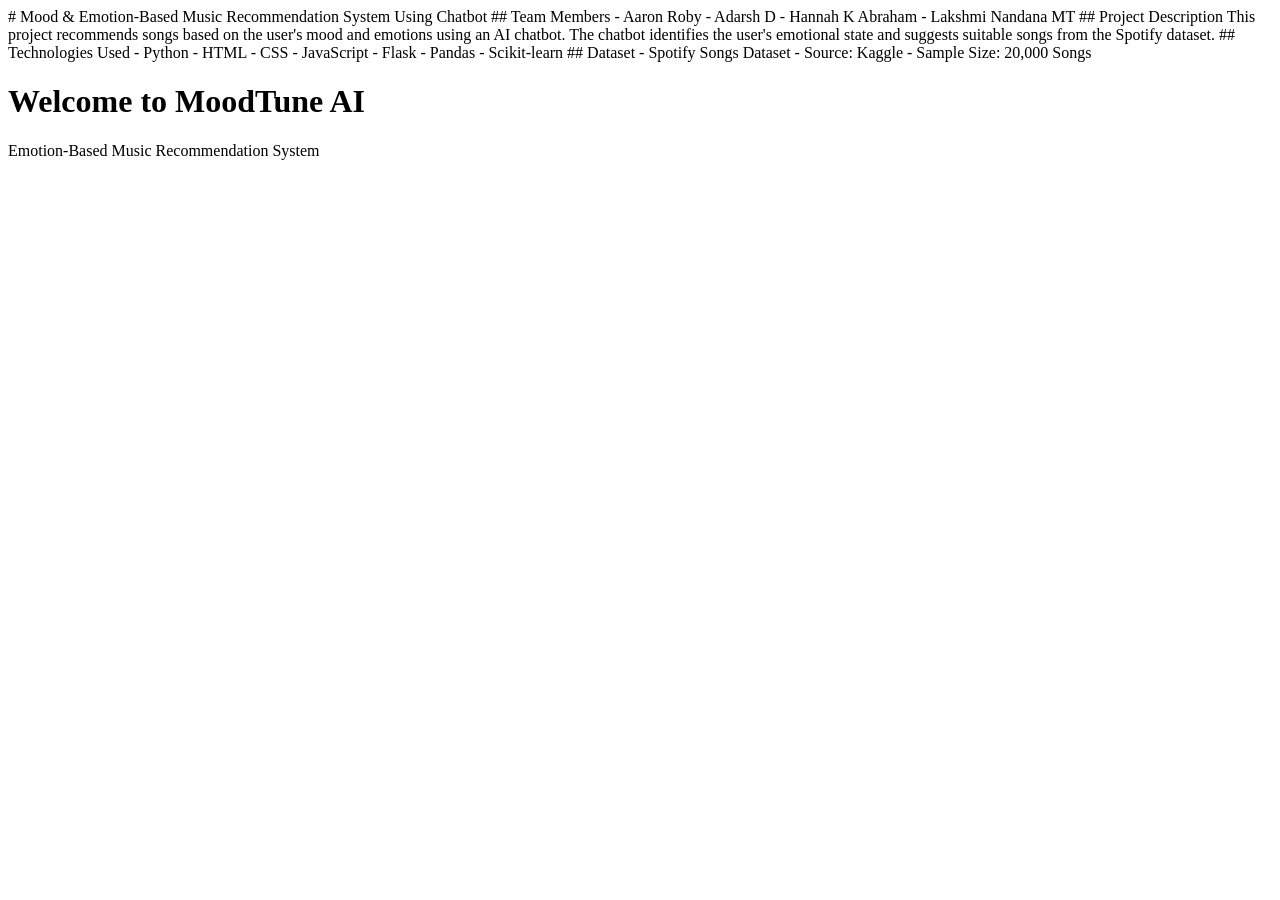
<file: templates/index.html>
# Mood & Emotion-Based Music Recommendation System Using Chatbot

## Team Members
- Aaron Roby
- Adarsh D
- Hannah K Abraham
- Lakshmi Nandana MT

## Project Description
This project recommends songs based on the user's mood and emotions using an AI chatbot. The chatbot identifies the user's emotional state and suggests suitable songs from the Spotify dataset.

## Technologies Used
- Python
- HTML
- CSS
- JavaScript
- Flask
- Pandas
- Scikit-learn

## Dataset
- Spotify Songs Dataset
- Source: Kaggle
- Sample Size: 20,000 Songs
<!DOCTYPE html>
<html lang="en">
<head>
    <meta charset="UTF-8">
    <meta name="viewport" content="width=device-width, initial-scale=1.0">
    <title>MoodTune AI</title>
</head>
<body>
    <h1>Welcome to MoodTune AI</h1>
    <p>Emotion-Based Music Recommendation System</p>
</body>
</html>
</file>
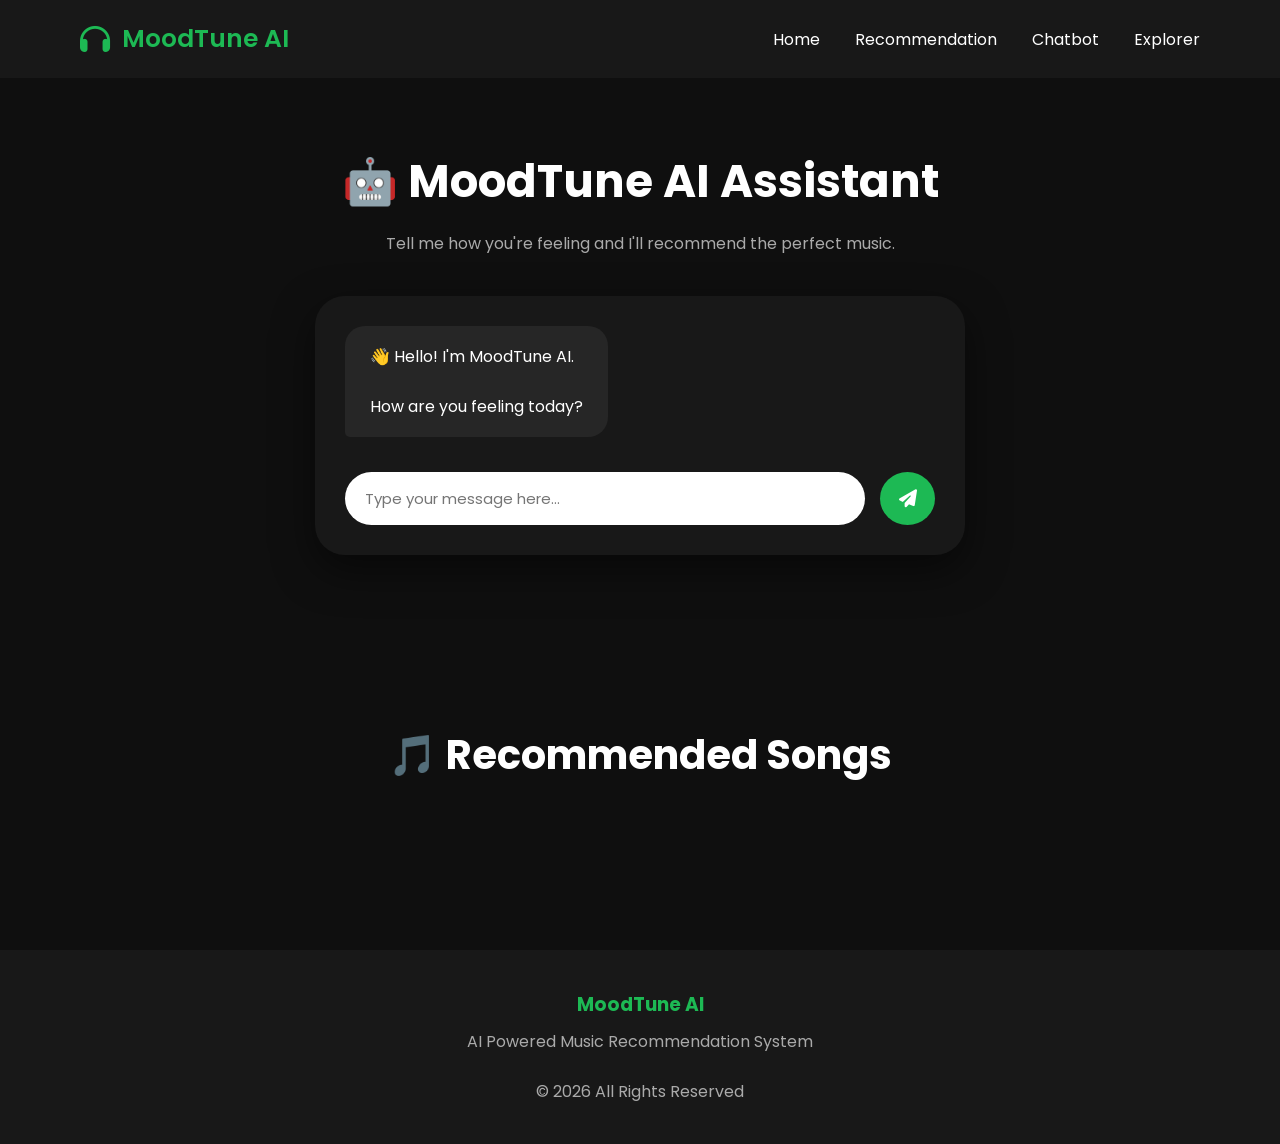
<file: frontend/chatbot.html>
<!DOCTYPE html>
<html lang="en">

<head>

    <meta charset="UTF-8">
    <meta name="viewport" content="width=device-width, initial-scale=1.0">

    <title>MoodTune AI - Chatbot</title>

    <!-- Google Font -->
    <link href="https://fonts.googleapis.com/css2?family=Poppins:wght@300;400;500;600;700&display=swap"
        rel="stylesheet">

    <!-- Font Awesome -->
    <link rel="stylesheet"
        href="https://cdnjs.cloudflare.com/ajax/libs/font-awesome/6.6.0/css/all.min.css">

    <!-- Cache-Control -->
    <meta http-equiv="Cache-Control" content="no-cache, no-store, must-revalidate">
    <meta http-equiv="Pragma" content="no-cache">
    <meta http-equiv="Expires" content="0">

    <!-- CSS -->
    <link rel="stylesheet" href="css/chatbot.css?v=2.0">

</head>

<body>

    <!-- ================= NAVBAR ================= -->

    <nav>

        <div class="logo">
            <i class="fa-solid fa-headphones"></i>
            <span>MoodTune AI</span>
        </div>

        <ul>
            <li><a href="index.html">Home</a></li>
            <li><a href="recommendation.html">Recommendation</a></li>
            <li><a href="chatbot.html" class="active">Chatbot</a></li>
            <li><a href="explorer.html">Explorer</a></li>
        </ul>

    </nav>

    <!-- ================= CHATBOT ================= -->

    <section class="chat-section">

        <h1>🤖 MoodTune AI Assistant</h1>

        <p>
            Tell me how you're feeling and I'll recommend the perfect music.
        </p>

        <div class="chat-container">

            <!-- Chat Messages -->
            <div class="messages" id="messages">

                <div class="bot-message">
                    👋 Hello! I'm MoodTune AI.
                    <br><br>
                    How are you feeling today?
                </div>

            </div>

            <!-- Mood Option Buttons -->
            <div class="options" id="optionButtons" style="display:none;">

                <button onclick="showSongs('Match My Mood')">
                    🎵 Match My Mood
                </button>

                <button onclick="showSongs('Cheer Me Up')">
                    🌈 Cheer Me Up
                </button>

                <button onclick="showSongs('Help Me Relax')">
                    😌 Help Me Relax
                </button>

            </div>

            <!-- Chat Input -->
            <div class="chat-input">

                <input
                    type="text"
                    id="messageInput"
                    placeholder="Type your message here...">

                <button id="sendBtn">
                    <i class="fa-solid fa-paper-plane"></i>
                </button>

            </div>

        </div>

    </section>

    <!-- ================= SONG RECOMMENDATIONS ================= -->

    <section class="suggestions">

        <h2>🎵 Recommended Songs</h2>

        <div class="song-container" id="songContainer">

            <!-- JavaScript will insert recommendation cards here -->

        </div>

    </section>

    <!-- ================= FOOTER ================= -->

    <footer>

        <h3>MoodTune AI</h3>

        <p>
            AI Powered Music Recommendation System
        </p>

        <br>

        <p>
            © 2026 All Rights Reserved
        </p>

    </footer>

    <!-- JavaScript -->
    <script src="js/chatbot.js?v=2.0"></script>

</body>

</html>
</file>
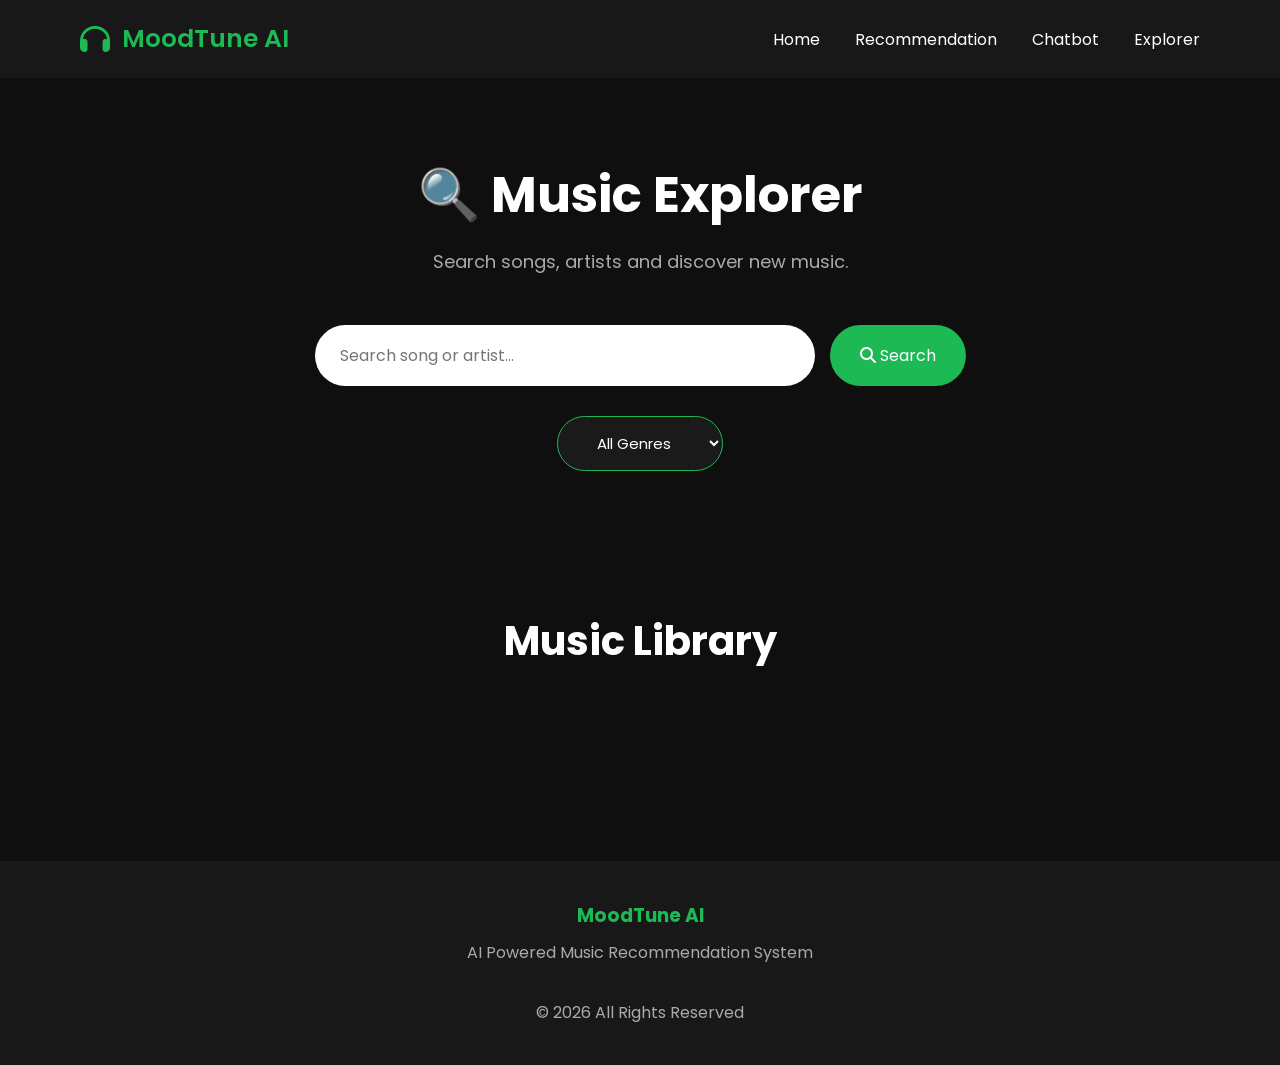
<file: frontend/explorer.html>
<!DOCTYPE html>
<html lang="en">

<head>

    <meta charset="UTF-8">
    <meta name="viewport" content="width=device-width, initial-scale=1.0">

    <title>MoodTune AI - Explorer</title>

    <!-- Google Font -->
    <link href="https://fonts.googleapis.com/css2?family=Poppins:wght@300;400;500;600;700&display=swap"
        rel="stylesheet">

    <!-- Font Awesome -->
    <link rel="stylesheet"
        href="https://cdnjs.cloudflare.com/ajax/libs/font-awesome/6.6.0/css/all.min.css">

    <!-- CSS -->
    <link rel="stylesheet" href="css/explorer.css">

</head>

<body>

    <!-- ================= NAVBAR ================= -->

    <nav>

        <div class="logo">

            <i class="fa-solid fa-headphones"></i>

            <span>MoodTune AI</span>

        </div>

        <ul>

            <li><a href="index.html">Home</a></li>

            <li><a href="recommendation.html">Recommendation</a></li>

            <li><a href="chatbot.html">Chatbot</a></li>

            <li><a href="explorer.html" class="active">Explorer</a></li>

        </ul>

    </nav>

    <!-- ================= EXPLORER ================= -->

    <section class="explorer">

        <h1>

            🔍 Music Explorer

        </h1>

        <p>

            Search songs, artists and discover new music.

        </p>

        <div class="search-area">

            <input
                type="text"
                id="searchInput"
                placeholder="Search song or artist...">

            <button id="searchBtn">

                <i class="fa-solid fa-search"></i>

                Search

            </button>

        </div>

        <!-- Filters -->

        <div class="filters">

            <select id="genreFilter">

                <option value="">All Genres</option>

            </select>

        </div>

    </section>

    <!-- ================= RESULTS ================= -->

    <section class="explore-results">

        <h2>

            Music Library

        </h2>

        <div
            class="music-grid"
            id="musicGrid">

            <!-- Songs will come here -->

        </div>

    </section>
        <!-- ================= FOOTER ================= -->

    <footer>

        <h3>MoodTune AI</h3>

        <p>

            AI Powered Music Recommendation System

        </p>

        <br>

        <p>

            © 2026 All Rights Reserved

        </p>

    </footer>

    <!-- Explorer JavaScript -->
    <script src="js/explorer.js"></script>

</body>

</html>
</file>
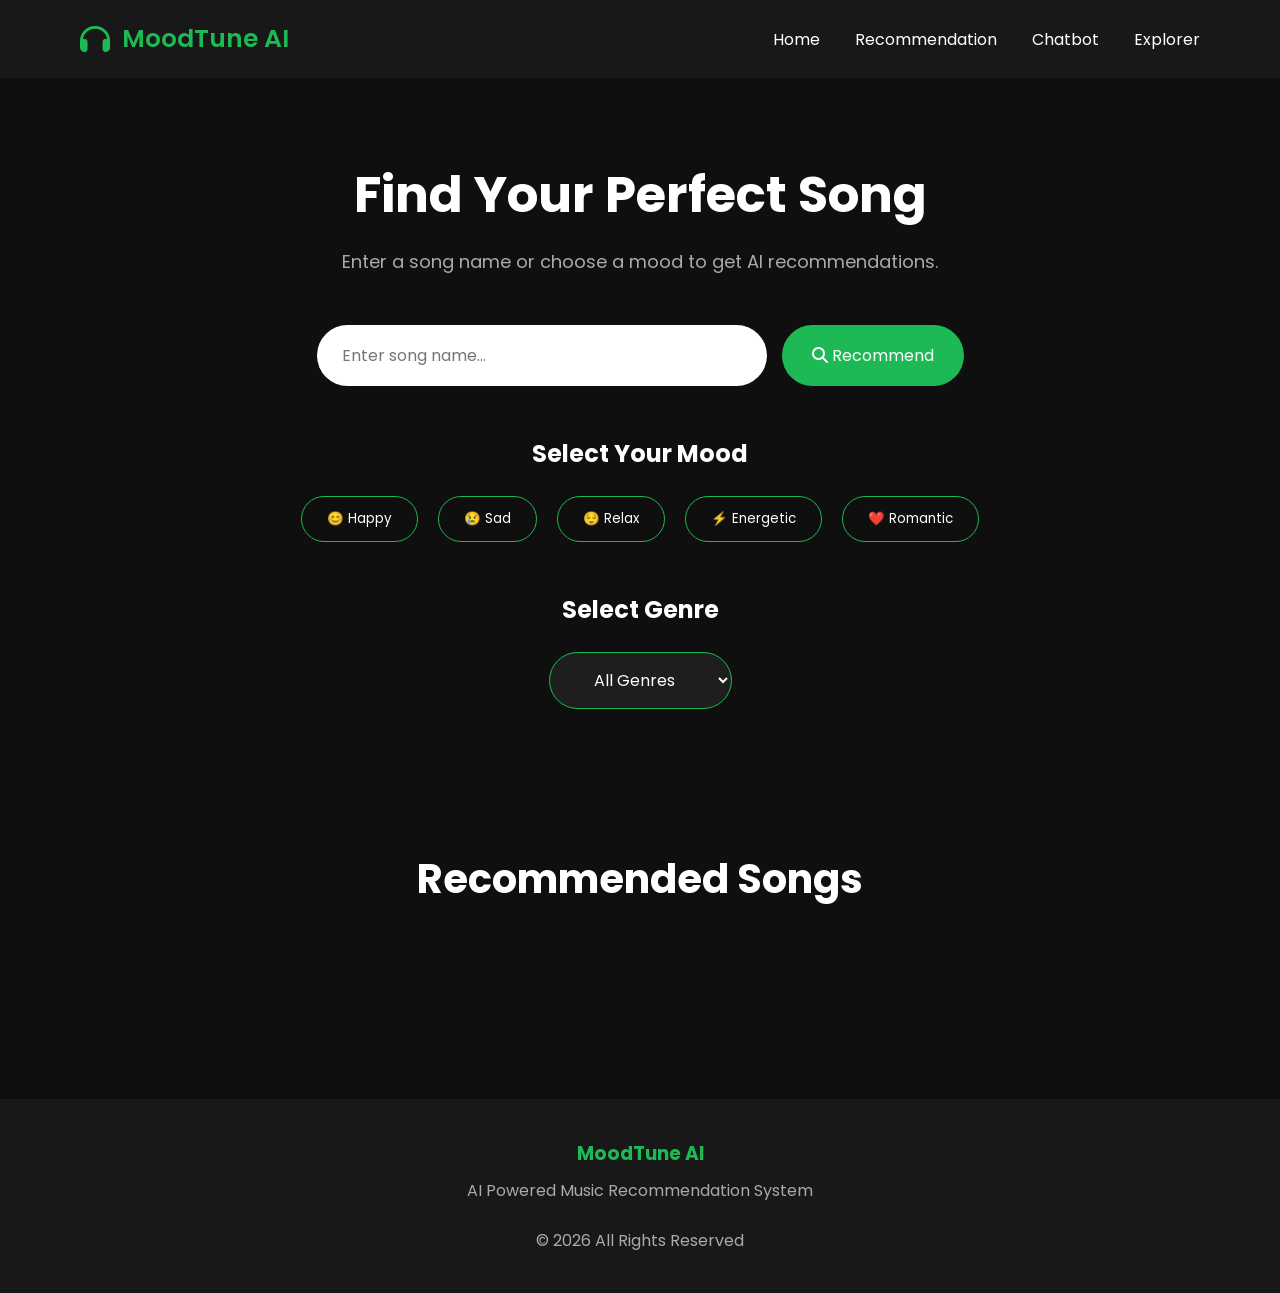
<file: frontend/recommendation.html>
<!DOCTYPE html>
<html lang="en">

<head>

    <meta charset="UTF-8">
    <meta name="viewport" content="width=device-width, initial-scale=1.0">

    <title>MoodTune AI - Recommendation</title>

    <!-- Google Font -->
    <link href="https://fonts.googleapis.com/css2?family=Poppins:wght@300;400;500;600;700&display=swap"
        rel="stylesheet">

    <!-- Font Awesome -->
    <link rel="stylesheet"
        href="https://cdnjs.cloudflare.com/ajax/libs/font-awesome/6.6.0/css/all.min.css">

    <!-- CSS -->
    <link rel="stylesheet" href="css/recommendation.css">

</head>

<body>

    <!-- ================= NAVBAR ================= -->

    <nav>

        <div class="logo">

            <i class="fa-solid fa-headphones"></i>

            <span>MoodTune AI</span>

        </div>

        <ul>

            <li><a href="index.html">Home</a></li>

            <li><a href="recommendation.html" class="active">Recommendation</a></li>

            <li><a href="chatbot.html">Chatbot</a></li>

            <li><a href="explorer.html">Explorer</a></li>

        </ul>

    </nav>

    <!-- ================= MAIN ================= -->

    <section class="recommend-section">

        <h1>

            Find Your Perfect Song

        </h1>

        <p>

            Enter a song name or choose a mood to get AI recommendations.

        </p>

        <!-- Search -->

        <div class="search-box">

            <input
                id="songInput"
                type="text"
                placeholder="Enter song name...">

            <button id="searchBtn">

                <i class="fa-solid fa-search"></i>

                Recommend

            </button>

        </div>

        <!-- Mood Buttons -->

        <div class="filters">

            <h2>Select Your Mood</h2>

            <div class="moods">

                <button
                    class="mood-btn"
                    data-mood="Happy">

                    😊 Happy

                </button>

                <button
                    class="mood-btn"
                    data-mood="Sad">

                    😢 Sad

                </button>

                <button
                    class="mood-btn"
                    data-mood="Relax">

                    😌 Relax

                </button>

                <button
                    class="mood-btn"
                    data-mood="Energetic">

                    ⚡ Energetic

                </button>

                <button
                    class="mood-btn"
                    data-mood="Romantic">

                    ❤️ Romantic

                </button>

            </div>

        </div>

        <!-- Genre -->

        <div class="genre">

            <h2>

                Select Genre

            </h2>

            <select id="genreSelect">

                <option value="">

                    All Genres

                </option>

            </select>

        </div>

    </section>

    <!-- ================= RESULTS ================= -->

    <section class="results">

        <h2>

            Recommended Songs

        </h2>

        <div
            class="song-results"
            id="resultsContainer">

        </div>

    </section>
        <!-- ================= FOOTER ================= -->

    <footer>

        <h3>MoodTune AI</h3>

        <p>

            AI Powered Music Recommendation System

        </p>

        <br>

        <p>

            © 2026 All Rights Reserved

        </p>

    </footer>

    <!-- JavaScript -->
    <script src="js/recommendation.js"></script>

</body>

</html>
</file>
<file: frontend/css/chatbot.css>
/* ================================
   RESET
================================ */

* {

    margin:0;
    padding:0;
    box-sizing:border-box;
    font-family:'Poppins',sans-serif;

}


body {

    background:#0f0f0f;
    color:white;

}



/* ================================
   NAVBAR
================================ */


nav {

    padding:20px 80px;

    display:flex;

    justify-content:space-between;

    align-items:center;

    background:#181818;

}



.logo {

    display:flex;

    align-items:center;

    gap:12px;

    color:#1DB954;

    font-size:25px;

    font-weight:600;

}



.logo i {

    font-size:30px;

}



nav ul {

    display:flex;

    list-style:none;

    gap:35px;

}



nav ul a {

    text-decoration:none;

    color:white;

    transition:.3s;

}



nav ul a:hover {

    color:#1DB954;

}



/* ================================
   CHAT SECTION
================================ */


.chat-section {

    padding:70px 20px;

    text-align:center;

}



.chat-section h1 {

    font-size:45px;

}



.chat-section p {

    color:#aaa;

    margin-top:15px;

}




/* ================================
   CHAT CONTAINER
================================ */


.chat-container {


    width:650px;

    max-width:95%;

    margin:40px auto;

    background:#181818;

    border-radius:30px;

    padding:30px;

    box-shadow:0 15px 40px rgba(0,0,0,.5);


}



/* ================================
   MESSAGES
================================ */


.messages {


    display:flex;

    flex-direction:column;

    gap:20px;

    text-align:left;


}



.bot-message {


    background:#262626;

    padding:18px 25px;

    border-radius:20px 20px 20px 5px;

    width:fit-content;

    max-width:80%;


}



.user-message {


    background:#1DB954;

    padding:18px 25px;

    border-radius:20px 20px 5px 20px;

    align-self:flex-end;


}




/* ================================
   OPTIONS
================================ */


.options {


    margin-top:35px;

    display:flex;

    justify-content:center;

    gap:15px;

    flex-wrap:wrap;


}



.options button {


    padding:14px 22px;

    border-radius:30px;

    border:1px solid #1DB954;

    background:transparent;

    color:white;

    cursor:pointer;

    transition:.3s;


}



.options button:hover {


    background:#1DB954;


}



/* ================================
   INPUT
================================ */


.chat-input {


    margin-top:35px;

    display:flex;

    gap:15px;


}



.chat-input input {


    flex:1;

    padding:15px 20px;

    border-radius:30px;

    border:none;

    outline:none;

    font-size:15px;


}



.chat-input button {


    width:55px;

    border-radius:50%;

    border:none;

    background:#1DB954;

    color:white;

    cursor:pointer;

    font-size:18px;


}



/* ================================
   SONG SUGGESTIONS
================================ */


.suggestions {


    padding:60px 80px;


}



.suggestions h2 {


    text-align:center;

    font-size:40px;

    margin-bottom:45px;


}



.song-container {


    display:flex;

    justify-content:center;

    gap:30px;

    flex-wrap:wrap;


}



.song-card {


    width:260px;

    background:#181818;

    padding:20px;

    border-radius:25px;

    transition:.3s;


}



.song-card:hover {


    transform:translateY(-10px);

}



.song-card img {


    width:100%;

    border-radius:20px;


}



.song-card h3 {


    margin-top:15px;


}



.song-card p {


    color:#aaa;

    margin-top:8px;


}



/* ================================
   FOOTER
================================ */


footer {


    margin-top:60px;

    background:#181818;

    text-align:center;

    padding:40px;


}



footer h3 {


    color:#1DB954;

    margin-bottom:10px;


}



footer p {


    color:#aaa;


}



/* ================================
   MOBILE
================================ */


@media(max-width:700px){


nav {

    flex-direction:column;

    gap:20px;

}


.chat-container {

    padding:20px;

}



.suggestions {

    padding:50px 20px;

}


}
</file>
<file: frontend/css/explorer.css>
/* ================================
   RESET
================================ */

* {

    margin:0;
    padding:0;
    box-sizing:border-box;
    font-family:'Poppins',sans-serif;

}


body {

    background:#0f0f0f;
    color:white;

}



/* ================================
   NAVBAR
================================ */


nav {

    padding:20px 80px;

    display:flex;

    justify-content:space-between;

    align-items:center;

    background:#181818;

}



.logo {

    display:flex;

    align-items:center;

    gap:12px;

    color:#1DB954;

    font-size:25px;

    font-weight:600;

}



.logo i {

    font-size:30px;

}



nav ul {

    display:flex;

    list-style:none;

    gap:35px;

}



nav ul a {

    text-decoration:none;

    color:white;

}



nav ul a:hover {

    color:#1DB954;

}



/* ================================
   EXPLORER HERO
================================ */


.explorer {

    text-align:center;

    padding:80px 30px;

}



.explorer h1 {

    font-size:50px;

}



.explorer p {

    color:#aaa;

    font-size:18px;

    margin-top:15px;

}



/* ================================
   SEARCH
================================ */


.search-area {


    margin:50px auto 30px;

    display:flex;

    justify-content:center;

    gap:15px;


}



.search-area input {


    width:500px;

    padding:18px 25px;

    border-radius:50px;

    border:none;

    outline:none;

    font-size:16px;


}



.search-area button {


    padding:18px 30px;

    border-radius:50px;

    border:none;

    background:#1DB954;

    color:white;

    cursor:pointer;

    font-size:16px;


}



.search-area button:hover {


    transform:scale(1.05);


}



/* ================================
   FILTERS
================================ */


.filters {


    display:flex;

    justify-content:center;

    gap:20px;


}



.filters select {


    padding:15px 35px;

    border-radius:30px;

    background:#1a1a1a;

    color:white;

    border:1px solid #1DB954;

    font-size:15px;


}



/* ================================
   MUSIC RESULTS
================================ */


.explore-results {


    padding:60px 100px;


}



.explore-results h2 {


    text-align:center;

    font-size:40px;

    margin-bottom:50px;


}



.music-grid {


    display:flex;

    justify-content:center;

    gap:30px;

    flex-wrap:wrap;


}



.music-card {


    width:270px;

    background:#181818;

    padding:20px;

    border-radius:25px;

    transition:.4s;


}



.music-card:hover {


    transform:translateY(-10px);

    box-shadow:0 15px 30px rgba(29,185,84,.2);


}



.music-card img {


    width:100%;

    border-radius:20px;


}



.music-card h3 {


    margin-top:20px;


}



.music-card p {


    color:#aaa;

    margin-top:8px;


}



.music-card span {


    display:block;

    color:#1DB954;

    margin-top:12px;


}



/* ================================
   FOOTER
================================ */


footer {


    background:#181818;

    padding:40px;

    text-align:center;

    margin-top:80px;


}



footer h3 {


    color:#1DB954;


}



footer p {


    color:#aaa;

    margin-top:10px;


}



/* ================================
   RESPONSIVE
================================ */


@media(max-width:800px){


nav {

    flex-direction:column;

    gap:20px;

}



.search-area {

    flex-direction:column;

    align-items:center;

}



.search-area input {

    width:90%;

}



.explore-results {

    padding:50px 20px;

}


.filters {

    flex-direction:column;

    align-items:center;

}


}
</file>
<file: frontend/css/recommendation.css>
/* ================================
   RESET
================================ */

* {

    margin:0;
    padding:0;
    box-sizing:border-box;
    font-family:'Poppins',sans-serif;

}


body {

    background:#0f0f0f;
    color:white;

}



/* ================================
   NAVBAR
================================ */


nav {

    padding:20px 80px;

    display:flex;
    justify-content:space-between;
    align-items:center;

    background:#181818;

}



.logo {

    display:flex;

    align-items:center;

    gap:12px;

    color:#1DB954;

    font-size:25px;

    font-weight:600;

}



.logo i {

    font-size:30px;

}



nav ul {

    display:flex;

    list-style:none;

    gap:35px;

}



nav ul a {

    color:white;

    text-decoration:none;

    transition:.3s;

}



nav ul a:hover {

    color:#1DB954;

}



/* ================================
   MAIN SECTION
================================ */


.recommend-section {


    text-align:center;

    padding:80px 40px;


}



.recommend-section h1 {


    font-size:50px;


}



.recommend-section p {


    color:#aaa;

    font-size:18px;

    margin-top:15px;


}



/* ================================
   SEARCH BOX
================================ */


.search-box {


    margin:50px auto;

    display:flex;

    justify-content:center;

    gap:15px;


}



.search-box input {


    width:450px;

    padding:18px 25px;

    border-radius:50px;

    border:none;

    outline:none;

    font-size:16px;


}



.search-box button {


    padding:18px 30px;

    border-radius:50px;

    border:none;

    background:#1DB954;

    color:white;

    cursor:pointer;

    font-size:16px;

    transition:.3s;


}



.search-box button:hover {


    transform:scale(1.05);


}



/* ================================
   FILTERS
================================ */


.filters,
.genre {


    margin-top:50px;


}



.filters h2,
.genre h2 {


    margin-bottom:25px;

}



.moods {


    display:flex;

    justify-content:center;

    gap:20px;

    flex-wrap:wrap;


}



.moods button {


    padding:12px 25px;

    border-radius:30px;

    border:1px solid #1DB954;

    background:transparent;

    color:white;

    cursor:pointer;

    transition:.3s;


}



.moods button:hover {
    background:#1DB954;
    color: white;
    transform: translateY(-2px);
}

.moods button.active {
    background: #1DB954;
    color: white;
    font-weight: 600;
    box-shadow: 0 0 15px rgba(29, 185, 84, 0.6);
    transform: scale(1.05);
}




.genre select {


    padding:15px 40px;

    border-radius:30px;

    background:#1e1e1e;

    color:white;

    border:1px solid #1DB954;

    font-size:16px;


}



/* ================================
   RESULTS
================================ */


.results {


    padding:60px 100px;


}



.results h2 {


    text-align:center;

    font-size:40px;

    margin-bottom:50px;


}



.song-results {


    display:flex;

    justify-content:center;

    gap:30px;

    flex-wrap:wrap;


}



.recommend-card {


    width:270px;

    background:#1a1a1a;

    padding:20px;

    border-radius:25px;

    transition:.4s;


}



.recommend-card:hover {


    transform:translateY(-10px);

    box-shadow:0 15px 30px rgba(29,185,84,.2);


}



.recommend-card img {


    width:100%;

    border-radius:20px;


}



.recommend-card h3 {


    margin-top:20px;


}



.recommend-card p {


    color:#aaa;

    margin-top:8px;


}



.recommend-card span {


    display:block;

    margin-top:15px;

    color:#1DB954;

}



/* ================================
   FOOTER
================================ */


footer {


    background:#181818;

    padding:40px;

    text-align:center;

    margin-top:80px;


}



footer h3 {


    color:#1DB954;

    margin-bottom:10px;


}



footer p {


    color:#aaa;


}



/* ================================
   RESPONSIVE
================================ */


@media(max-width:800px){


nav {

    flex-direction:column;

    gap:20px;

}


.search-box {

    flex-direction:column;

    align-items:center;

}


.search-box input {

    width:90%;

}


.results {

    padding:50px 20px;

}



}
</file>
